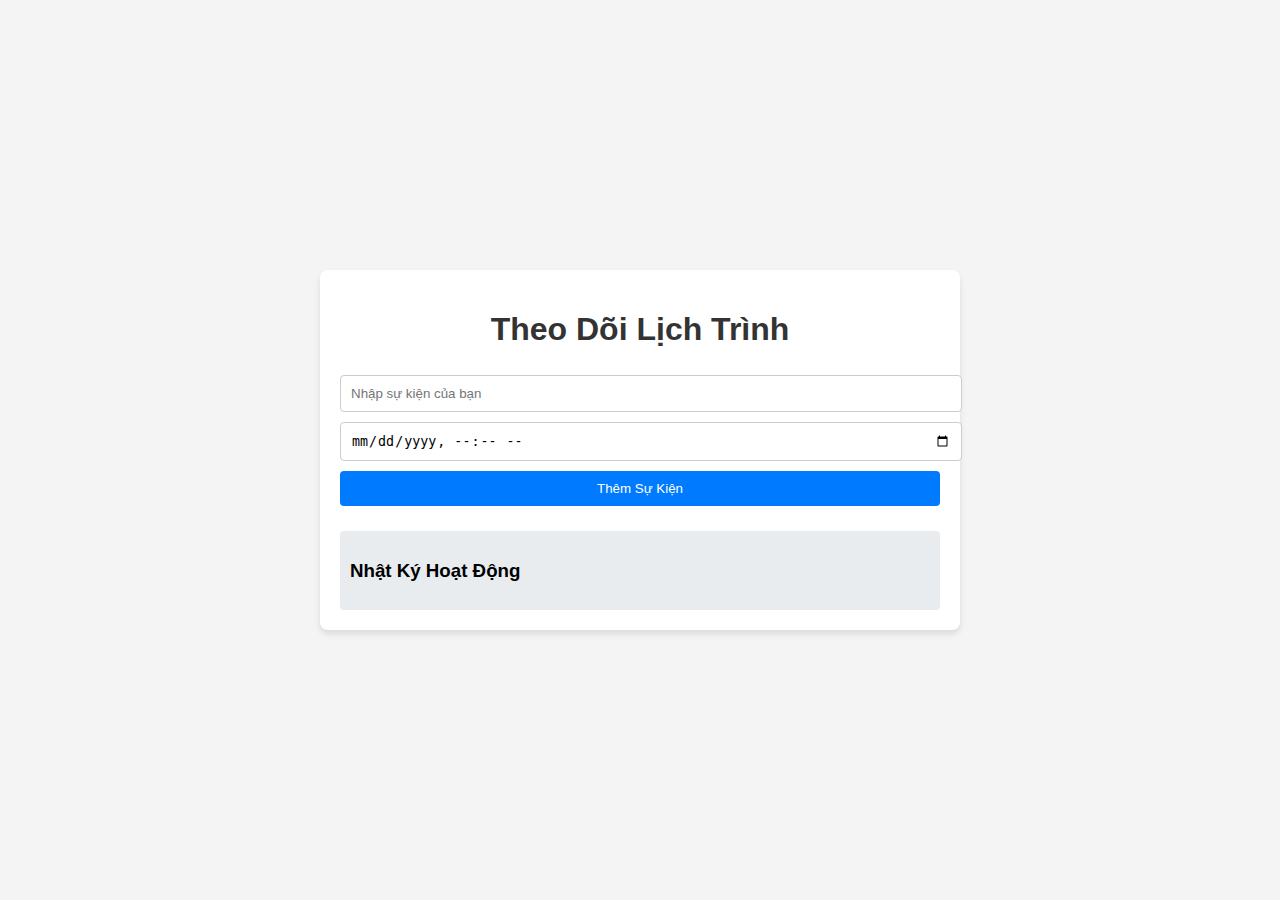
<file: tracker.html>
<!DOCTYPE html>
<html lang="vi">
<head>
  <meta charset="UTF-8">
  <meta name="viewport" content="width=device-width, initial-scale=1.0">
  <title> Theo Dõi Lịch Trình Sinh Viên</title>
  <style>
    body {
      font-family: Arial, sans-serif;
      margin: 0;
      padding: 0;
      display: flex;
      justify-content: center;
      align-items: center;
      min-height: 100vh;
      background-color: #f4f4f4;
    }
    .container {
      width: 90%;
      max-width: 600px;
      background: white;
      padding: 20px;
      border-radius: 8px;
      box-shadow: 0 4px 6px rgba(0, 0, 0, 0.1);
    }
    h1 {
      text-align: center;
      color: #333;
    }
    form {
      margin-bottom: 20px;
    }
    input, button {
      width: 100%;
      padding: 10px;
      margin: 5px 0;
      border: 1px solid #ccc;
      border-radius: 4px;
    }
    button {
      background-color: #007BFF;
      color: white;
      border: none;
      cursor: pointer;
    }
    button:hover {
      background-color: #0056b3;
    }
    .schedule {
      list-style: none;
      padding: 0;
    }
    .schedule li {
      display: flex;
      justify-content: space-between;
      align-items: center;
      background: #f9f9f9;
      margin: 5px 0;
      padding: 10px;
      border-radius: 4px;
      box-shadow: 0 2px 4px rgba(0, 0, 0, 0.1);
    }
    .schedule button {
      width: auto;
      padding: 5px 10px;
      background-color: #dc3545;
    }
    .schedule button:hover {
      background-color: #a71d2a;
    }
    .log {
      margin-top: 20px;
      background: #e9ecef;
      padding: 10px;
      border-radius: 4px;
      max-height: 150px;
      overflow-y: auto;
    }
    .log p {
      margin: 5px 0;
      font-size: 14px;
      color: #555;
    }
  </style>
</head>
<body>
  <div class="container">
    <h1>Theo Dõi Lịch Trình</h1>
    <form id="schedule-form">
      <input type="text" id="event" placeholder="Nhập sự kiện của bạn" required>
      <input type="datetime-local" id="time" required>
      <button type="submit">Thêm Sự Kiện</button>
    </form>
    <ul class="schedule" id="schedule-list"></ul>
    <div class="log" id="activity-log">
      <h3>Nhật Ký Hoạt Động</h3>
    </div>
  </div>

  <script>
    const logActivity = (message) => {
      const log = document.getElementById('activity-log');
      const logEntry = document.createElement('p');
      logEntry.textContent = `${new Date().toLocaleString()}: ${message}`;
      log.appendChild(logEntry);
      log.scrollTop = log.scrollHeight;
    };

    document.getElementById('schedule-form').addEventListener('submit', function(e) {
      e.preventDefault();

      const eventInput = document.getElementById('event');
      const timeInput = document.getElementById('time');
      const scheduleList = document.getElementById('schedule-list');

      const eventText = eventInput.value;
      const timeText = new Date(timeInput.value).toLocaleString();

      const li = document.createElement('li');
      li.innerHTML = `
        <span>${eventText} - ${timeText}</span>
        <button onclick="deleteEvent(this, '${eventText}')">Xóa</button>
      `;

      scheduleList.appendChild(li);

      logActivity(`Đã thêm sự kiện: "${eventText}" vào ${timeText}`);

      // Clear inputs
      eventInput.value = '';
      timeInput.value = '';
    });

    const deleteEvent = (button, eventText) => {
      button.parentElement.remove();
      logActivity(`Đã xóa sự kiện: "${eventText}"`);
    };
  </script>
</body>
</html>
</file>
